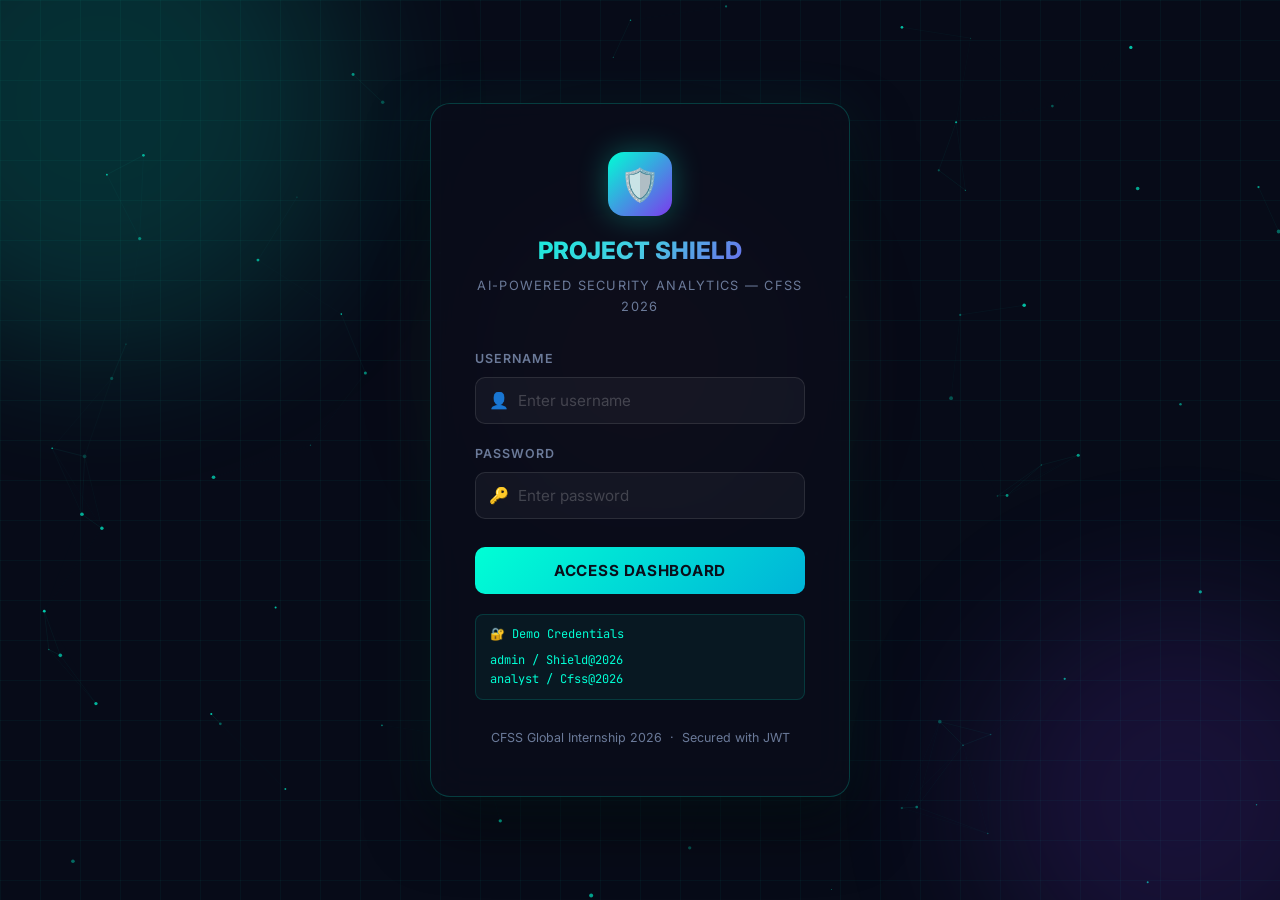
<file: frontend/index.html>
<!DOCTYPE html>
<html lang="en">
<head>
  <link rel="icon" type="image/svg+xml" href="/favicon.svg">
  <meta charset="UTF-8" />
  <meta name="viewport" content="width=device-width, initial-scale=1.0"/>
  <meta name="description" content="Project Shield — AI-Powered Cybersecurity Analytics Dashboard by CFSS"/>
  <title>Project Shield | Login — CFSS Security</title>
  <link rel="preconnect" href="https://fonts.googleapis.com"/>
  <link href="https://fonts.googleapis.com/css2?family=Inter:wght@300;400;500;600;700;800&family=JetBrains+Mono:wght@400;500&display=swap" rel="stylesheet"/>
  <link rel="stylesheet" href="css/style.css"/>
  <style>
    /* ── Login-specific styles ─────────────────────────────────── */
    body { overflow: hidden; }

    .login-page {
      min-height: 100vh;
      display: flex;
      align-items: center;
      justify-content: center;
      position: relative;
    }

    /* Animated grid background */
    .grid-bg {
      position: fixed; inset: 0;
      background:
        linear-gradient(rgba(0,255,213,0.04) 1px, transparent 1px),
        linear-gradient(90deg, rgba(0,255,213,0.04) 1px, transparent 1px);
      background-size: 40px 40px;
      animation: gridMove 20s linear infinite;
    }
    @keyframes gridMove {
      from { background-position: 0 0; }
      to   { background-position: 40px 40px; }
    }

    /* Particles canvas */
    #particles { position: fixed; inset: 0; pointer-events: none; z-index: 0; }

    /* Glowing orbs */
    .orb {
      position: fixed; border-radius: 50%;
      filter: blur(80px); opacity: 0.15; pointer-events: none;
    }
    .orb-1 { width:500px; height:500px; background:var(--cyan); top:-150px; left:-150px; animation: float1 8s ease-in-out infinite; }
    .orb-2 { width:400px; height:400px; background:var(--purple); bottom:-100px; right:-100px; animation: float2 10s ease-in-out infinite; }
    .orb-3 { width:300px; height:300px; background:var(--red); top:40%; left:50%; transform:translate(-50%,-50%); animation: float3 7s ease-in-out infinite; }

    @keyframes float1 { 0%,100%{transform:translate(0,0)} 50%{transform:translate(30px,20px)} }
    @keyframes float2 { 0%,100%{transform:translate(0,0)} 50%{transform:translate(-20px,-30px)} }
    @keyframes float3 { 0%,100%{transform:translate(-50%,-50%)} 50%{transform:translate(-50%,-60%)} }

    /* Login card */
    .login-card {
      position: relative; z-index: 10;
      background: rgba(10,14,26,0.85);
      border: 1px solid rgba(0,255,213,0.2);
      border-radius: 20px;
      padding: 48px 44px;
      width: 100%;
      max-width: 420px;
      backdrop-filter: blur(20px);
      box-shadow: 0 0 60px rgba(0,255,213,0.06), 0 30px 60px rgba(0,0,0,0.5);
      animation: cardIn 0.6s cubic-bezier(0.34,1.56,0.64,1) both;
    }
    @keyframes cardIn {
      from { opacity:0; transform:translateY(40px) scale(0.95); }
      to   { opacity:1; transform:translateY(0) scale(1); }
    }

    .login-logo {
      text-align: center; margin-bottom: 32px;
    }
    .shield-icon {
      width: 64px; height: 64px;
      background: linear-gradient(135deg, var(--cyan) 0%, var(--purple) 100%);
      border-radius: 16px;
      display: inline-flex; align-items: center; justify-content: center;
      font-size: 32px; margin-bottom: 16px;
      box-shadow: 0 0 30px rgba(0,255,213,0.3);
      animation: pulse-glow 2s ease-in-out infinite;
    }
    @keyframes pulse-glow {
      0%,100%{ box-shadow: 0 0 30px rgba(0,255,213,0.3); }
      50%    { box-shadow: 0 0 50px rgba(0,255,213,0.6); }
    }

    .login-logo h1 { font-size: 1.5rem; font-weight: 800; margin: 0; }
    .login-logo p  { color: var(--text-muted); font-size: 0.8rem; margin: 6px 0 0; letter-spacing: 0.1em; text-transform: uppercase; }

    .form-group { margin-bottom: 20px; }
    .form-group label {
      display: block;
      font-size: 0.78rem;
      font-weight: 600;
      letter-spacing: 0.08em;
      text-transform: uppercase;
      color: var(--text-muted);
      margin-bottom: 8px;
    }
    .input-wrap { position: relative; }
    .input-wrap .input-icon {
      position: absolute; left: 14px; top: 50%; transform: translateY(-50%);
      color: var(--text-muted); font-size: 1rem; pointer-events: none;
    }
    .form-control {
      width: 100%; padding: 13px 14px 13px 42px;
      background: rgba(255,255,255,0.04);
      border: 1px solid rgba(255,255,255,0.1);
      border-radius: 10px;
      color: var(--text);
      font-family: var(--font);
      font-size: 0.95rem;
      transition: all 0.3s;
      outline: none;
      box-sizing: border-box;
    }
    .form-control:focus {
      border-color: var(--cyan);
      background: rgba(0,255,213,0.04);
      box-shadow: 0 0 0 3px rgba(0,255,213,0.1);
    }
    .form-control::placeholder { color: rgba(255,255,255,0.2); }

    .btn-login {
      width: 100%;
      padding: 14px;
      background: linear-gradient(135deg, var(--cyan) 0%, #00b4d8 100%);
      border: none;
      border-radius: 10px;
      color: #0a0e1a;
      font-family: var(--font);
      font-size: 0.95rem;
      font-weight: 700;
      letter-spacing: 0.05em;
      cursor: pointer;
      transition: all 0.3s;
      margin-top: 8px;
      position: relative; overflow: hidden;
    }
    .btn-login:hover { transform: translateY(-2px); box-shadow: 0 8px 25px rgba(0,255,213,0.4); }
    .btn-login:active { transform: translateY(0); }
    .btn-login .btn-ripple {
      position: absolute; border-radius: 50%;
      background: rgba(255,255,255,0.3);
      transform: scale(0); animation: ripple 0.6s linear;
      pointer-events: none;
    }
    @keyframes ripple { to { transform: scale(4); opacity: 0; } }

    .login-footer {
      text-align: center; margin-top: 28px;
      color: var(--text-muted); font-size: 0.78rem;
    }
    .credentials-hint {
      background: rgba(0,255,213,0.05);
      border: 1px solid rgba(0,255,213,0.15);
      border-radius: 8px; padding: 10px 14px;
      font-family: var(--mono); font-size: 0.75rem;
      color: var(--cyan); margin-top: 20px;
    }

    .error-msg {
      color: var(--red); font-size: 0.82rem;
      margin-top: 8px; display: none;
      animation: shake 0.4s ease;
    }
    .error-msg.show { display: block; }
    @keyframes shake {
      0%,100%{transform:translateX(0)} 25%{transform:translateX(-8px)} 75%{transform:translateX(8px)}
    }

    .loading-spinner {
      display: inline-block; width: 18px; height: 18px;
      border: 2px solid rgba(10,14,26,0.3);
      border-top-color: #0a0e1a;
      border-radius: 50%;
      animation: spin 0.6s linear infinite;
      vertical-align: middle; margin-right: 8px;
    }
    @keyframes spin { to { transform:rotate(360deg); } }
  </style>
</head>
<body>
  <div class="login-page">
    <div class="grid-bg"></div>
    <canvas id="particles"></canvas>
    <div class="orb orb-1"></div>
    <div class="orb orb-2"></div>
    <div class="orb orb-3"></div>

    <div class="login-card">
      <div class="login-logo">
        <div class="shield-icon">🛡️</div>
        <h1 class="gradient-text">PROJECT SHIELD</h1>
        <p>AI-Powered Security Analytics — CFSS 2026</p>
      </div>

      <form id="loginForm" autocomplete="off">
        <div class="form-group">
          <label for="username">Username</label>
          <div class="input-wrap">
            <span class="input-icon">👤</span>
            <input type="text" id="username" class="form-control"
                   placeholder="Enter username" autocomplete="off" required/>
          </div>
        </div>
        <div class="form-group">
          <label for="password">Password</label>
          <div class="input-wrap">
            <span class="input-icon">🔑</span>
            <input type="password" id="password" class="form-control"
                   placeholder="Enter password" required/>
          </div>
        </div>

        <div class="error-msg" id="errorMsg">⚠️ Invalid credentials. Please try again.</div>

        <button type="submit" class="btn-login" id="loginBtn">
          ACCESS DASHBOARD
        </button>
      </form>

      <div class="credentials-hint">
        <div>🔐 Demo Credentials</div>
        <div style="margin-top:6px">admin / Shield@2026</div>
        <div>analyst / Cfss@2026</div>
      </div>

      <div class="login-footer">
        CFSS Global Internship 2026 &nbsp;·&nbsp; Secured with JWT
      </div>
    </div>
  </div>

  <script src="js/auth.js"></script>
  <script>
    // ── Particle system ────────────────────────────────────────────────────
    (function() {
      const canvas = document.getElementById("particles");
      const ctx    = canvas.getContext("2d");
      let particles = [];
      let W, H;

      function resize() {
        W = canvas.width  = window.innerWidth;
        H = canvas.height = window.innerHeight;
      }
      window.addEventListener("resize", resize);
      resize();

      for (let i = 0; i < 80; i++) {
        particles.push({
          x: Math.random() * W,
          y: Math.random() * H,
          vx: (Math.random() - 0.5) * 0.4,
          vy: (Math.random() - 0.5) * 0.4,
          r: Math.random() * 1.5 + 0.5,
          a: Math.random() * 0.6 + 0.2
        });
      }

      function draw() {
        ctx.clearRect(0, 0, W, H);
        particles.forEach(p => {
          p.x += p.vx; p.y += p.vy;
          if (p.x < 0) p.x = W; if (p.x > W) p.x = 0;
          if (p.y < 0) p.y = H; if (p.y > H) p.y = 0;
          ctx.beginPath();
          ctx.arc(p.x, p.y, p.r, 0, Math.PI * 2);
          ctx.fillStyle = `rgba(0,255,213,${p.a})`;
          ctx.fill();
        });
        // Draw connections
        for (let i = 0; i < particles.length; i++) {
          for (let j = i + 1; j < particles.length; j++) {
            const dx = particles[i].x - particles[j].x;
            const dy = particles[i].y - particles[j].y;
            const dist = Math.sqrt(dx*dx + dy*dy);
            if (dist < 120) {
              ctx.beginPath();
              ctx.moveTo(particles[i].x, particles[i].y);
              ctx.lineTo(particles[j].x, particles[j].y);
              ctx.strokeStyle = `rgba(0,255,213,${0.15 * (1 - dist/120)})`;
              ctx.lineWidth = 0.5;
              ctx.stroke();
            }
          }
        }
        requestAnimationFrame(draw);
      }
      draw();
    })();

    // ── Login form ─────────────────────────────────────────────────────────
    document.getElementById("loginForm").addEventListener("submit", async (e) => {
      e.preventDefault();
      const btn      = document.getElementById("loginBtn");
      const errorMsg = document.getElementById("errorMsg");
      const username = document.getElementById("username").value;
      const password = document.getElementById("password").value;

      btn.innerHTML = '<span class="loading-spinner"></span> AUTHENTICATING...';
      btn.disabled  = true;
      errorMsg.classList.remove("show");

      const ok = await AuthManager.login(username, password);
      if (ok) {
        btn.innerHTML = "✓ ACCESS GRANTED";
        btn.style.background = "linear-gradient(135deg, #00ff8c, #00cc70)";
        setTimeout(() => { window.location.href = "dashboard.html"; }, 600);
      } else {
        btn.innerHTML = "ACCESS DASHBOARD";
        btn.disabled  = false;
        errorMsg.classList.add("show");
      }
    });

    // Ripple effect
    document.querySelector(".btn-login").addEventListener("click", function(e) {
      const ripple = document.createElement("span");
      ripple.className = "btn-ripple";
      const rect = this.getBoundingClientRect();
      const size = Math.max(rect.width, rect.height);
      ripple.style.cssText = `width:${size}px;height:${size}px;left:${e.clientX-rect.left-size/2}px;top:${e.clientY-rect.top-size/2}px`;
      this.appendChild(ripple);
      setTimeout(() => ripple.remove(), 600);
    });
  </script>
</body>
</html>
</file>
<file: frontend/css/style.css>
/* ═══════════════════════════════════════════════════════════════════
   Project Shield — Global Design System
   Theme: Dark Cyberpunk / Glassmorphism
   ═══════════════════════════════════════════════════════════════════ */

/* ── Variables ───────────────────────────────────────────────────── */
:root {
  --bg:          #070b18;
  --bg-2:        #0a0e1a;
  --bg-3:        #0d1120;
  --surface:     rgba(13,17,32,0.8);
  --surface-2:   rgba(255,255,255,0.04);
  --border:      rgba(255,255,255,0.08);
  --border-cyan: rgba(0,255,213,0.25);

  --cyan:    #00ffd5;
  --cyan-2:  #00c4a3;
  --purple:  #7c3aed;
  --blue:    #3b82f6;
  --red:     #ff3d5a;
  --orange:  #ff8c00;
  --green:   #00e676;
  --yellow:  #ffd600;

  --text:        #e8eaf6;
  --text-muted:  #6b7a99;
  --text-dim:    #3d4a6b;

  --font:  'Inter', system-ui, sans-serif;
  --mono:  'JetBrains Mono', monospace;

  --radius:    12px;
  --radius-lg: 20px;
  --shadow:    0 4px 24px rgba(0,0,0,0.4);
  --shadow-lg: 0 8px 48px rgba(0,0,0,0.6);
  --glow:      0 0 20px rgba(0,255,213,0.2);
}

/* ── Reset & Base ─────────────────────────────────────────────────── */
*, *::before, *::after { box-sizing: border-box; margin: 0; padding: 0; }

html { scroll-behavior: smooth; }

body {
  font-family: var(--font);
  background: var(--bg);
  color: var(--text);
  line-height: 1.6;
  min-height: 100vh;
  -webkit-font-smoothing: antialiased;
}

/* ── Typography ───────────────────────────────────────────────────── */
.gradient-text {
  background: linear-gradient(135deg, var(--cyan) 0%, #48cae4 50%, var(--purple) 100%);
  -webkit-background-clip: text;
  -webkit-text-fill-color: transparent;
  background-clip: text;
}

.text-muted   { color: var(--text-muted); }
.text-cyan    { color: var(--cyan); }
.text-red     { color: var(--red); }
.text-green   { color: var(--green); }
.text-orange  { color: var(--orange); }

/* ── Scrollbar ─────────────────────────────────────────────────────── */
::-webkit-scrollbar { width: 6px; height: 6px; }
::-webkit-scrollbar-track { background: var(--bg-2); }
::-webkit-scrollbar-thumb { background: rgba(0,255,213,0.2); border-radius: 3px; }
::-webkit-scrollbar-thumb:hover { background: rgba(0,255,213,0.4); }

/* ── Cards / Glass panels ─────────────────────────────────────────── */
.card {
  background: var(--surface);
  border: 1px solid var(--border);
  border-radius: var(--radius);
  backdrop-filter: blur(12px);
  transition: border-color 0.3s, box-shadow 0.3s;
}
.card:hover {
  border-color: var(--border-cyan);
  box-shadow: var(--glow);
}

.card-header {
  display: flex; align-items: center; justify-content: space-between;
  padding: 18px 20px 14px;
  border-bottom: 1px solid var(--border);
}
.card-title {
  font-size: 0.82rem; font-weight: 600;
  letter-spacing: 0.1em; text-transform: uppercase;
  color: var(--text-muted);
}
.card-body { padding: 20px; }

/* ── Stat Cards ───────────────────────────────────────────────────── */
.stat-card {
  background: var(--surface);
  border: 1px solid var(--border);
  border-radius: var(--radius);
  padding: 22px 20px;
  position: relative; overflow: hidden;
  transition: all 0.3s;
  cursor: default;
}
.stat-card::before {
  content: '';
  position: absolute; top: 0; left: 0; right: 0; height: 2px;
  background: var(--accent, var(--cyan));
  opacity: 0.6;
}
.stat-card:hover {
  transform: translateY(-4px);
  box-shadow: 0 12px 32px rgba(0,0,0,0.4), 0 0 20px var(--accent-glow, rgba(0,255,213,0.15));
  border-color: var(--accent, var(--cyan));
}
.stat-card .stat-icon {
  font-size: 2rem; margin-bottom: 12px; display: block;
}
.stat-card .stat-value {
  font-size: 2.2rem; font-weight: 800;
  line-height: 1; margin-bottom: 6px;
  font-variant-numeric: tabular-nums;
}
.stat-card .stat-label {
  font-size: 0.75rem; color: var(--text-muted);
  text-transform: uppercase; letter-spacing: 0.08em; font-weight: 600;
}
.stat-card .stat-delta {
  font-size: 0.75rem; margin-top: 8px;
  display: flex; align-items: center; gap: 4px;
}

/* ── Badges / Pills ───────────────────────────────────────────────── */
.badge {
  display: inline-flex; align-items: center; gap: 5px;
  padding: 3px 10px; border-radius: 20px;
  font-size: 0.72rem; font-weight: 700;
  letter-spacing: 0.06em; text-transform: uppercase;
}
.badge-low      { background: rgba(0,230,118,0.12); color: var(--green);  border: 1px solid rgba(0,230,118,0.25); }
.badge-medium   { background: rgba(255,214,0,0.12);  color: var(--yellow); border: 1px solid rgba(255,214,0,0.25); }
.badge-high     { background: rgba(255,140,0,0.12);  color: var(--orange); border: 1px solid rgba(255,140,0,0.25); }
.badge-critical { background: rgba(255,61,90,0.15);  color: var(--red);    border: 1px solid rgba(255,61,90,0.3); }

/* ── Threat score bar ─────────────────────────────────────────────── */
.threat-bar-wrap { display: flex; align-items: center; gap: 10px; }
.threat-bar {
  flex: 1; height: 6px; background: rgba(255,255,255,0.06);
  border-radius: 3px; overflow: hidden;
}
.threat-bar-fill {
  height: 100%; border-radius: 3px;
  transition: width 0.8s cubic-bezier(0.34,1.56,0.64,1);
}
.threat-bar-fill.low      { background: var(--green); }
.threat-bar-fill.medium   { background: var(--yellow); }
.threat-bar-fill.high     { background: var(--orange); }
.threat-bar-fill.critical { background: linear-gradient(90deg, var(--red), #ff0059); box-shadow: 0 0 8px rgba(255,61,90,0.6); }

/* ── Alert pulse dot ──────────────────────────────────────────────── */
.pulse-dot {
  width: 8px; height: 8px; border-radius: 50%;
  display: inline-block; flex-shrink: 0;
}
.pulse-dot.critical { background: var(--red); box-shadow: 0 0 0 0 rgba(255,61,90,0.7); animation: pulse-ring 1.5s infinite; }
.pulse-dot.high     { background: var(--orange); }
.pulse-dot.medium   { background: var(--yellow); }
.pulse-dot.low      { background: var(--green); }

@keyframes pulse-ring {
  0%   { box-shadow: 0 0 0 0 rgba(255,61,90,0.7); }
  70%  { box-shadow: 0 0 0 8px rgba(255,61,90,0); }
  100% { box-shadow: 0 0 0 0 rgba(255,61,90,0); }
}

/* ── Tables ───────────────────────────────────────────────────────── */
.data-table {
  width: 100%; border-collapse: collapse;
  font-size: 0.83rem;
}
.data-table th {
  padding: 10px 14px;
  text-align: left;
  font-size: 0.72rem; font-weight: 700;
  text-transform: uppercase; letter-spacing: 0.08em;
  color: var(--text-muted);
  border-bottom: 1px solid var(--border);
  white-space: nowrap;
}
.data-table td {
  padding: 10px 14px;
  border-bottom: 1px solid rgba(255,255,255,0.04);
  vertical-align: middle;
  font-family: var(--mono);
  font-size: 0.78rem;
}
.data-table tr:hover td { background: rgba(0,255,213,0.03); }
.data-table tr:last-child td { border-bottom: none; }

/* ── Buttons ──────────────────────────────────────────────────────── */
.btn {
  display: inline-flex; align-items: center; gap: 8px;
  padding: 8px 18px;
  border-radius: 8px;
  font-family: var(--font);
  font-size: 0.82rem; font-weight: 600;
  cursor: pointer; border: none;
  transition: all 0.2s;
  text-decoration: none;
}
.btn-primary {
  background: linear-gradient(135deg, var(--cyan) 0%, #00b4d8 100%);
  color: #070b18;
}
.btn-primary:hover { transform: translateY(-2px); box-shadow: 0 6px 20px rgba(0,255,213,0.35); }

.btn-ghost {
  background: transparent;
  border: 1px solid var(--border);
  color: var(--text-muted);
}
.btn-ghost:hover { border-color: var(--cyan); color: var(--cyan); background: rgba(0,255,213,0.05); }

.btn-danger {
  background: rgba(255,61,90,0.1);
  border: 1px solid rgba(255,61,90,0.3);
  color: var(--red);
}
.btn-danger:hover { background: rgba(255,61,90,0.2); }

/* ── Dashboard Layout ─────────────────────────────────────────────── */
.dash-layout {
  display: flex; min-height: 100vh;
}

/* Sidebar */
.sidebar {
  width: 240px; flex-shrink: 0;
  background: rgba(7,11,24,0.95);
  border-right: 1px solid var(--border);
  display: flex; flex-direction: column;
  position: fixed; top: 0; left: 0; bottom: 0;
  z-index: 100;
  backdrop-filter: blur(20px);
}
.sidebar-logo {
  padding: 24px 20px 20px;
  border-bottom: 1px solid var(--border);
  display: flex; align-items: center; gap: 12px;
}
.sidebar-logo .logo-icon {
  width: 38px; height: 38px;
  background: linear-gradient(135deg, var(--cyan), var(--purple));
  border-radius: 10px;
  display: flex; align-items: center; justify-content: center;
  font-size: 1.1rem; flex-shrink: 0;
  box-shadow: 0 0 15px rgba(0,255,213,0.3);
}
.sidebar-logo .logo-text { font-weight: 800; font-size: 1rem; }
.sidebar-logo .logo-sub  { font-size: 0.65rem; color: var(--text-muted); letter-spacing: 0.1em; text-transform: uppercase; }

.nav-section { padding: 20px 12px 0; }
.nav-label {
  font-size: 0.65rem; color: var(--text-dim); font-weight: 700;
  letter-spacing: 0.15em; text-transform: uppercase;
  padding: 0 8px; margin-bottom: 8px;
}
.nav-item {
  display: flex; align-items: center; gap: 12px;
  padding: 10px 14px; border-radius: 10px;
  color: var(--text-muted); font-size: 0.85rem; font-weight: 500;
  cursor: pointer; transition: all 0.2s;
  margin-bottom: 2px; border: 1px solid transparent;
  user-select: none;
}
.nav-item:hover   { color: var(--text); background: rgba(255,255,255,0.05); }
.nav-item.active  {
  color: var(--cyan);
  background: rgba(0,255,213,0.08);
  border-color: rgba(0,255,213,0.2);
}
.nav-item .nav-icon  { font-size: 1.1rem; width: 20px; text-align: center; }
.nav-item .nav-badge {
  margin-left: auto;
  background: var(--red); color: #fff;
  font-size: 0.65rem; font-weight: 700;
  padding: 1px 6px; border-radius: 10px;
  min-width: 18px; text-align: center;
}

.sidebar-footer {
  margin-top: auto; padding: 16px;
  border-top: 1px solid var(--border);
}
.user-pill {
  display: flex; align-items: center; gap: 10px;
  padding: 10px 12px;
  background: rgba(255,255,255,0.04);
  border-radius: 10px;
}
.user-avatar {
  width: 32px; height: 32px; border-radius: 8px;
  background: linear-gradient(135deg, var(--purple), var(--blue));
  display: flex; align-items: center; justify-content: center;
  font-size: 0.85rem; font-weight: 700; color: #fff; flex-shrink: 0;
}
.user-name  { font-size: 0.82rem; font-weight: 600; }
.user-role  { font-size: 0.68rem; color: var(--text-muted); }
.btn-logout {
  margin-left: auto; background: none; border: none;
  color: var(--text-muted); cursor: pointer; font-size: 1rem;
  padding: 4px; border-radius: 6px; transition: color 0.2s;
}
.btn-logout:hover { color: var(--red); }

/* Main content */
.main-content {
  flex: 1;
  margin-left: 240px;
  display: flex; flex-direction: column;
  min-height: 100vh;
}

/* Topbar */
.topbar {
  height: 64px; flex-shrink: 0;
  background: rgba(7,11,24,0.95);
  border-bottom: 1px solid var(--border);
  display: flex; align-items: center;
  padding: 0 28px; gap: 16px;
  position: sticky; top: 0; z-index: 50;
  backdrop-filter: blur(20px);
}
.topbar-title { font-weight: 700; font-size: 1.1rem; flex: 1; }
.topbar-status {
  display: flex; align-items: center; gap: 8px;
  font-size: 0.8rem; color: var(--text-muted);
}
.status-dot {
  width: 8px; height: 8px; border-radius: 50%;
  background: var(--green); flex-shrink: 0;
  box-shadow: 0 0 6px var(--green);
  animation: blink 2s ease-in-out infinite;
}
@keyframes blink { 0%,100%{opacity:1} 50%{opacity:0.4} }

.topbar-threat {
  display: flex; align-items: center; gap: 8px;
  padding: 6px 14px; border-radius: 8px;
  font-size: 0.8rem; font-weight: 700;
  text-transform: uppercase; letter-spacing: 0.05em;
}
.threat-low      { background:rgba(0,230,118,0.12); color:var(--green);  border:1px solid rgba(0,230,118,0.25); }
.threat-medium   { background:rgba(255,214,0,0.12);  color:var(--yellow); border:1px solid rgba(255,214,0,0.25); }
.threat-high     { background:rgba(255,140,0,0.12);  color:var(--orange); border:1px solid rgba(255,140,0,0.25); }
.threat-critical { background:rgba(255,61,90,0.15);  color:var(--red);    border:1px solid rgba(255,61,90,0.3); animation: critical-pulse 1s ease-in-out infinite; }
@keyframes critical-pulse { 0%,100%{box-shadow:none} 50%{box-shadow:0 0 15px rgba(255,61,90,0.4)} }

/* Page sections */
.page-section { display: none; }
.page-section.active { display: block; }

.content-area { padding: 28px; flex: 1; }

/* Stat grid */
.stats-grid {
  display: grid;
  grid-template-columns: repeat(auto-fit, minmax(200px, 1fr));
  gap: 16px; margin-bottom: 24px;
}

/* Charts grid */
.charts-grid {
  display: grid;
  grid-template-columns: 1fr 1fr;
  gap: 16px; margin-bottom: 24px;
}
.charts-grid .chart-wide { grid-column: 1 / -1; }

.chart-container { position: relative; height: 250px; }

/* Live feed */
.live-feed { max-height: 340px; overflow-y: auto; }
.feed-item {
  display: flex; align-items: flex-start; gap: 12px;
  padding: 12px 0;
  border-bottom: 1px solid rgba(255,255,255,0.04);
  animation: feedIn 0.4s ease;
}
@keyframes feedIn {
  from { opacity:0; transform:translateX(-10px); }
  to   { opacity:1; transform:translateX(0); }
}
.feed-item:last-child { border-bottom: none; }
.feed-content { flex: 1; min-width: 0; }
.feed-label { font-size: 0.82rem; font-weight: 600; }
.feed-meta  { font-size: 0.72rem; color: var(--text-muted); font-family: var(--mono); margin-top: 3px; }

/* Gauge chart */
.gauge-wrapper { display: flex; flex-direction: column; align-items: center; justify-content: center; height: 100%; }
.gauge-canvas-wrap { position: relative; }
.gauge-label {
  position: absolute; bottom: -4px; left: 50%; transform: translateX(-50%);
  text-align: center;
}
.gauge-value { font-size: 2.5rem; font-weight: 800; line-height: 1; }
.gauge-sub   { font-size: 0.7rem; color: var(--text-muted); text-transform: uppercase; letter-spacing: 0.1em; }

/* Upload zone */
.upload-zone {
  border: 2px dashed rgba(0,255,213,0.2);
  border-radius: var(--radius);
  padding: 48px 24px;
  text-align: center;
  cursor: pointer;
  transition: all 0.3s;
}
.upload-zone:hover, .upload-zone.drag-over {
  border-color: var(--cyan);
  background: rgba(0,255,213,0.04);
}
.upload-zone .upload-icon { font-size: 3rem; margin-bottom: 12px; }
.upload-zone h3 { font-size: 1rem; font-weight: 600; margin-bottom: 6px; }
.upload-zone p  { color: var(--text-muted); font-size: 0.85rem; }

/* Progress bar */
.progress-wrap { background: rgba(255,255,255,0.06); border-radius: 4px; height: 8px; overflow: hidden; }
.progress-fill {
  height: 100%; border-radius: 4px;
  background: linear-gradient(90deg, var(--cyan), var(--purple));
  transition: width 0.5s ease;
}

/* Toast notification */
.toast-container {
  position: fixed; bottom: 24px; right: 24px;
  z-index: 9999; display: flex; flex-direction: column; gap: 10px;
}
.toast {
  background: var(--bg-3);
  border: 1px solid var(--border);
  border-radius: 10px;
  padding: 14px 18px;
  display: flex; align-items: center; gap: 12px;
  font-size: 0.85rem; min-width: 300px;
  animation: toastIn 0.4s cubic-bezier(0.34,1.56,0.64,1) both;
  box-shadow: var(--shadow-lg);
}
.toast.success { border-left: 3px solid var(--green); }
.toast.error   { border-left: 3px solid var(--red); }
.toast.info    { border-left: 3px solid var(--cyan); }
@keyframes toastIn {
  from { opacity:0; transform:translateX(100%) scale(0.9); }
  to   { opacity:1; transform:translateX(0) scale(1); }
}
@keyframes toastOut {
  from { opacity:1; transform:translateX(0); }
  to   { opacity:0; transform:translateX(100%); }
}

/* Responsive */
@media (max-width: 1024px) {
  .charts-grid { grid-template-columns: 1fr; }
  .charts-grid .chart-wide { grid-column: 1; }
}
@media (max-width: 768px) {
  .sidebar { transform: translateX(-100%); }
  .main-content { margin-left: 0; }
  .stats-grid { grid-template-columns: 1fr 1fr; }
}
</file>
